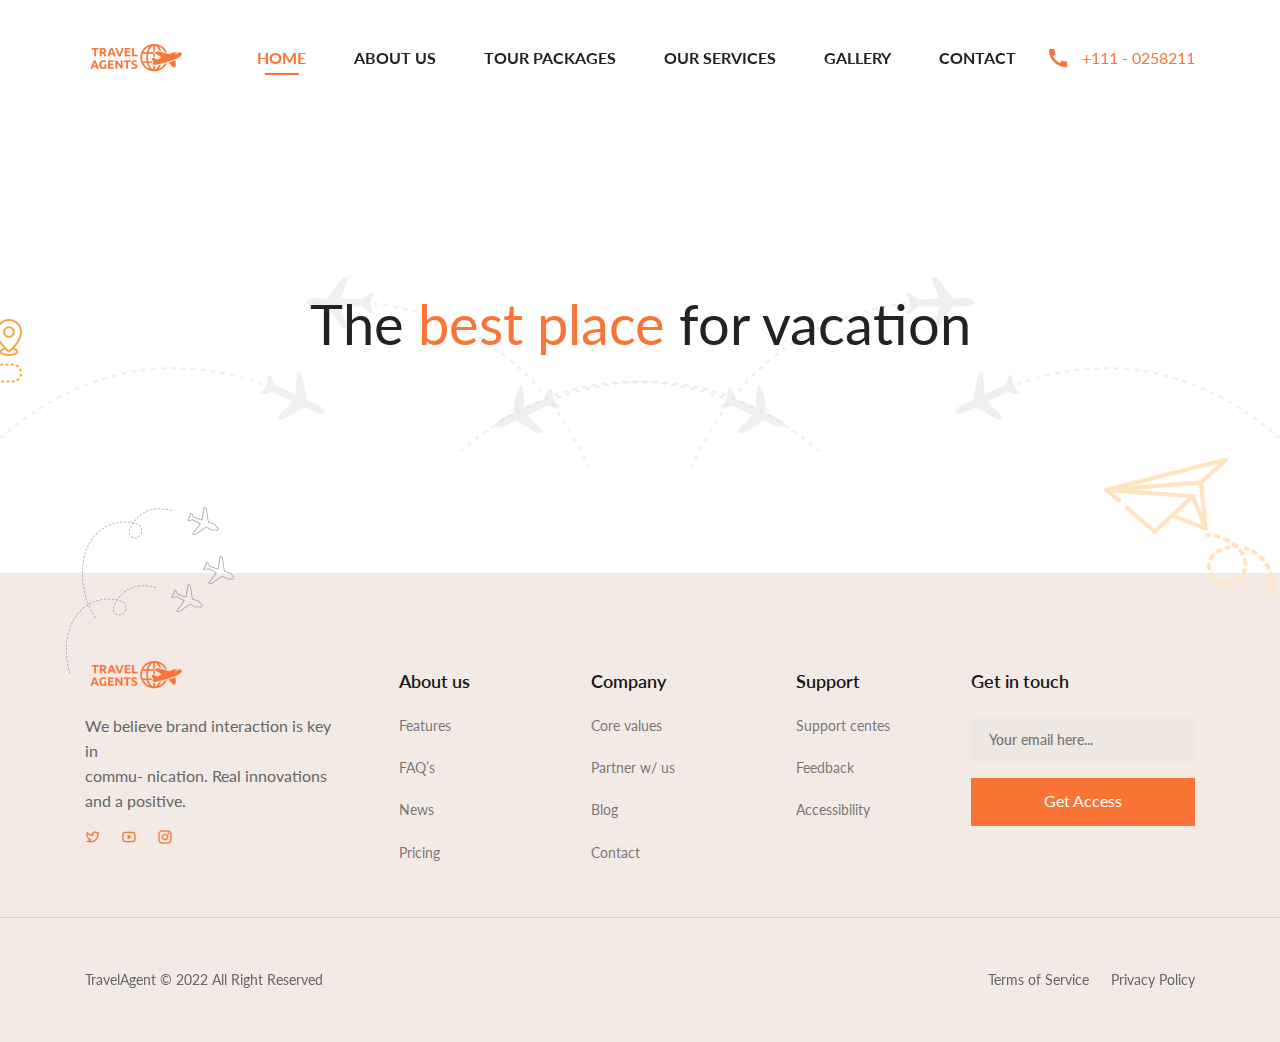
<file: pages/tourist-destinations.html>
<!DOCTYPE html>
<html lang="en">
  <head>
    <meta charset="UTF-8" />
    <meta name="viewport" content="width=device-width, initial-scale=1.0" />
    <link rel="icon" type="image/png" href="../assets/images/fiv-icon.png" />
    <link rel="stylesheet" href="../assets/styles/normalize.css" />
    <link rel="stylesheet" href="../assets/styles/main.css" />
    <link rel="stylesheet" href="../assets/styles/responsive.css" />
    <style>
      .best-places .container .place .content div:has(a) {
        justify-content: flex-end;
      }
    </style>
    <title>Tourist Destinations</title>
  </head>
  <body>
    <header>
      <div class="container">
        <a href="../index.html">
          <img
            src="../assets/images/Logo.png"
            alt="Travel Agency Logo"
            class="logo"
          />
        </a>
        <nav>
          <ul>
            <li><a href="../index.html" class="active" target="_blank">home</a></li>
            <li><a href="#" target="_blank">about us</a></li>
            <li><a href="#" target="_blank">tour packages</a></li>
            <li><a href="#" target="_blank">our services</a></li>
            <li><a href="#" target="_blank">gallery</a></li>
            <li><a href="#" target="_blank">contact</a></li>
          </ul>
        </nav>
        <div class="controls">
          <button id="mobile-menu" class="hide">
            <span></span>
            <span></span>
            <span></span>
          </button>
          <p>
            <img src="../assets/images/Phone-icon.png" alt="Phone-icon" />
            <a href="tel:+111 - 0258211">+111 - 0258211</a>
          </p>
        </div>
      </div>
    </header>
    <div class="best-places">
      <div class="container">
        <h2>The <span>best place</span> for vacation</h2>
        <div class="places">
          <p class="msg hide">There Is No Reviews Here To Show</p>
        </div>
      </div>
    </div>
    <footer>
      <div class="container content">
        <div class="company-info">
          <a href="../index.html">
            <img src="../assets/images/Logo.png" alt="logo" />
          </a>
          <p>
            We believe brand interaction is key in <br />
            commu- nication. Real innovations and a positive.
          </p>
          <div class="social-links">
            <a href="#">
              <img src="../assets/images/Twitter.png" alt="Twitter" />
            </a>
            <a href="#">
              <img src="../assets/images/Youtube.png" alt="Youtube" />
            </a>
            <a href="#">
              <img src="../assets/images/Instagram.png" alt="Instagram" />
            </a>
          </div>
        </div>
        <div class="links">
          <ul>
            <h3>About us</h3>
            <li><a href="#">Features</a></li>
            <li><a href="#">FAQ’s</a></li>
            <li><a href="#">News</a></li>
            <li><a href="#">Pricing</a></li>
          </ul>
          <ul>
            <h3>Company</h3>
            <li><a href="#">Core values</a></li>
            <li><a href="#">Partner w/ us</a></li>
            <li><a href="#">Blog</a></li>
            <li><a href="#">Contact</a></li>
          </ul>
          <ul>
            <h3>Support</h3>
            <li><a href="#">Support centes</a></li>
            <li><a href="#">Feedback</a></li>
            <li><a href="#">Accessibility</a></li>
          </ul>
          <div class="get-in-touch">
            <h3>Get in touch</h3>
            <input type="text" placeholder="Your email here..." />
            <button>Get Access</button>
          </div>
        </div>
      </div>
    </footer>
    <div class="privacy-policy">
      <div class="container">
        <p>TravelAgent © <span id="year">2022</span> All Right Reserved</p>
        <p>
          <a href="#">Terms of Service</a>
          <a href="#">Privacy Policy</a>
        </p>
      </div>
    </div>
    <script src="../assets/scripts/main.js"></script>
  </body>
</html>
</file>
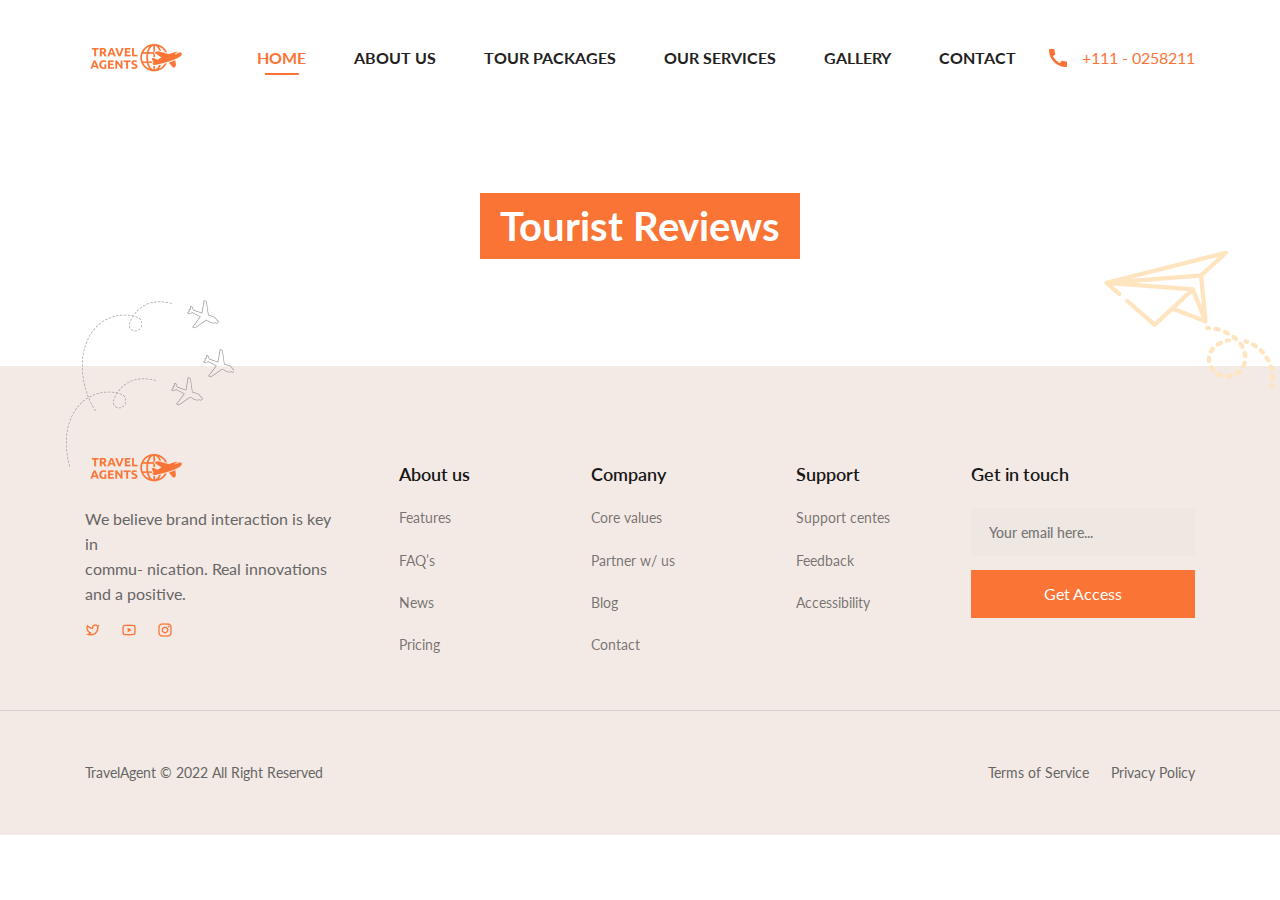
<file: pages/tourist-reviews.html>
<!DOCTYPE html>
<html lang="en">
  <head>
    <meta charset="UTF-8" />
    <meta name="viewport" content="width=device-width, initial-scale=1.0" />
    <link rel="icon" type="image/png" href="../assets/images/fiv-icon.png" />
    <link rel="stylesheet" href="../assets/styles/normalize.css" />
    <link rel="stylesheet" href="../assets/styles/main.css" />
    <link rel="stylesheet" href="../assets/styles/responsive.css" />
    <title>Tourist Reviews</title>
  </head>
  <body>
    <header>
      <div class="container">
        <a href="../index.html">
          <img
            src="../assets/images/Logo.png"
            alt="Travel Agency Logo"
            class="logo"
          />
        </a>
        <nav>
          <ul>
            <li>
              <a href="../index.html" class="active" target="_blank">home</a>
            </li>
            <li><a href="#" target="_blank">about us</a></li>
            <li><a href="#" target="_blank">tour packages</a></li>
            <li><a href="#" target="_blank">our services</a></li>
            <li><a href="#" target="_blank">gallery</a></li>
            <li><a href="#" target="_blank">contact</a></li>
          </ul>
        </nav>
        <div class="controls">
          <button id="mobile-menu" class="hide">
            <span></span>
            <span></span>
            <span></span>
          </button>
          <p>
            <img src="../assets/images/Phone-icon.png" alt="Phone-icon" />
            <a href="tel:+111 - 0258211">+111 - 0258211</a>
          </p>
        </div>
      </div>
    </header>
    <div class="container" style="padding-block: 80px">
      <h1
        style="
          font-size: 40px;
          background-color: #fa7436;
          color: white;
          width: fit-content;
          margin-inline: auto;
          padding: 10px 20px;
        "
      >
        Tourist Reviews
      </h1>
      <div class="reviews">
        <p class="msg hide">There Is No Reviews Here To Show</p>
      </div>
    </div>
    <footer>
      <div class="container content">
        <div class="company-info">
          <a href="../index.html">
            <img src="../assets/images/Logo.png" alt="logo" />
          </a>
          <p>
            We believe brand interaction is key in <br />
            commu- nication. Real innovations and a positive.
          </p>
          <div class="social-links">
            <a href="#">
              <img src="../assets/images/Twitter.png" alt="Twitter" />
            </a>
            <a href="#">
              <img src="../assets/images/Youtube.png" alt="Youtube" />
            </a>
            <a href="#">
              <img src="../assets/images/Instagram.png" alt="Instagram" />
            </a>
          </div>
        </div>
        <div class="links">
          <ul>
            <h3>About us</h3>
            <li><a href="#">Features</a></li>
            <li><a href="#">FAQ’s</a></li>
            <li><a href="#">News</a></li>
            <li><a href="#">Pricing</a></li>
          </ul>
          <ul>
            <h3>Company</h3>
            <li><a href="#">Core values</a></li>
            <li><a href="#">Partner w/ us</a></li>
            <li><a href="#">Blog</a></li>
            <li><a href="#">Contact</a></li>
          </ul>
          <ul>
            <h3>Support</h3>
            <li><a href="#">Support centes</a></li>
            <li><a href="#">Feedback</a></li>
            <li><a href="#">Accessibility</a></li>
          </ul>
          <div class="get-in-touch">
            <h3>Get in touch</h3>
            <input type="text" placeholder="Your email here..." />
            <button>Get Access</button>
          </div>
        </div>
      </div>
    </footer>
    <div class="privacy-policy">
      <div class="container">
        <p>TravelAgent © <span id="year">2022</span> All Right Reserved</p>
        <p>
          <a href="#">Terms of Service</a>
          <a href="#">Privacy Policy</a>
        </p>
      </div>
    </div>
    <script src="../assets/scripts/main.js"></script>
  </body>
</html>
</file>
<file: assets/styles/main.css>
@import url("https://fonts.googleapis.com/css2?family=Lato:ital,wght@0,100;0,300;0,400;0,700;0,900;1,100;1,300;1,400;1,700;1,900&display=swap");
:root {
  --primary-light-clr: #fa7436;
  --primary-dark-clr: #222222;
  --secondary-blue-clr: #4086f4;
  --secondary-yellow-clr: #ffb60a;
  --text-900: #222222;
  --text-700: #444444;
  --text-500: #666666;
  --text-400: #999999;
  --text-300: #e5e5e5;
  --text-200: #f7f8fc;
  --text-100: #fefcfb;
  --main-duration: 0.3s;
}

* {
  -webkit-box-sizing: border-box;
  -moz-box-sizing: border-box;
  box-sizing: border-box;
}

html {
  scroll-behavior: smooth;
}

body {
  font-family: "Lato", serif;
}

.container {
  width: 100%;
  padding-inline: 15px;
  margin-inline: auto;
}

@media (min-width: 576px) {
  .container {
    width: 540px;
  }
}

@media (min-width: 768px) {
  .container {
    width: 720px;
  }
}

@media (min-width: 992px) {
  .container {
    width: 960px;
  }
}

@media (min-width: 1200px) {
  .container {
    width: 1140px;
  }
}

@media (min-width: 1400px) {
  .container {
    width: 1320px;
  }
}

.reviews {
  display: grid;
  grid-template-columns: repeat(auto-fill, minmax(300px, 1fr));
  gap: 24px;
}

.reviews .review {
  background-color: white;
  box-shadow: 10px 24px 54px #0000000a;
  padding: 24px;
  display: flex;
  flex-direction: column;
  justify-content: space-between;
}

.review p {
  font-size: 14px;
  font-weight: 400;
  line-height: 25px;
  color: #12121299;
  margin-bottom: 26px;
}

.review .reviwer-info {
  display: flex;
  align-items: center;
  gap: 17px;
}

.reviwer-info div h3 {
  font-weight: 600;
  color: var(--text-900);
  margin-bottom: 10px;
}

.reviwer-info div .rates {
  display: flex;
  gap: 4px;
}

.slider-control {
  display: flex;
  gap: 16px;
  width: fit-content;
  margin-inline: auto;
  margin-top: 56px;
  cursor: pointer;
}

.slider-control span {
  display: block;
  height: 4px;
  border-radius: 4px;
  width: 24px;
  background-color: #dddddd;
}

.slider-control span.active {
  background-color: var(--primary-light-clr);
  width: 40px;
}

.video.currant .controls {
  position: absolute;
  width: 100%;
  height: calc(100% - 3px);
  background-color: #22222280;
  top: 0;
  left: 0;
  display: flex;
  align-items: center;
  justify-content: center;
}

.video .controls button {
  width: 46px;
  height: 46px;
  border-radius: 50%;
  background-color: var(--primary-light-clr);
  border: none;
  box-shadow: 0 0 0 11px #fa743699, 0 0 0 22px #fa743666;
  cursor: pointer;
}

a {
  text-decoration: none;
}

ul {
  list-style: none;
}

.hide {
  display: none;
}

.show {
  display: block !important;
}

/* Start Header */

header {
  padding-top: 30px;
}

header .container {
  display: flex;
  align-items: center;
  justify-content: space-between;
}

header nav ul {
  display: flex;
  gap: 48px;
}

header nav ul a {
  position: relative;
  font-weight: 700;
  text-transform: uppercase;
  color: var(--text-900);
}

header nav ul a:not(.active):hover::before {
  opacity: 1;
}

header nav ul a::before {
  content: "";
  position: absolute;
  width: 70%;
  height: 2px;
  background-color: var(--primary-light-clr);
  bottom: -8px;
  left: 50%;
  transform: translateX(-50%);
  opacity: 0;
  transition: var(--main-duration);
}

header nav ul a.active {
  color: var(--primary-light-clr);
}

header nav ul a.active::before {
  opacity: 1;
}

header .controls button {
  background-color: var(--primary-light-clr);
  border: none;
  outline: none;
  width: 40px;
  height: 40px;
  cursor: pointer;
}

header .controls button span {
  width: 100%;
  height: 3px;
  display: block;
  background-color: var(--text-100);
}

header .controls button span:not(:last-of-type) {
  margin-bottom: 4px;
}

header .controls p {
  display: flex;
  align-items: center;
  gap: 12px;
}

header .controls p a {
  font-weight: 400;
  color: var(--primary-light-clr);
}

/* Start intro-info */

.intro-info {
  position: relative;
}

.intro-info::after {
  content: "";
  position: absolute;
  width: 785px;
  height: 191px;
  background-image: url(../images/bg-flights.png);
  background-repeat: no-repeat;
  opacity: 0.3;
  right: 0;
  bottom: 0;
  z-index: -1;
}

.intro-info .container {
  display: flex;
  align-items: center;
  justify-content: space-between;
  gap: 230px;
}

.intro-info .container .main-intro {
  position: relative;
  font-size: 72px;
  width: 50%;
  font-weight: 400;
  line-height: 100px;
  color: var(--text-900);
}

.intro-info .container .main-intro::after {
  content: "";
  position: absolute;
  width: 331px;
  height: 331px;
  background-image: url(../images/single-flight.png);
  background-repeat: no-repeat;
  right: -30px;
  bottom: -30px;
}

.intro-info .container .main-intro span {
  color: var(--primary-light-clr);
}

.intro-info .container .desc {
  width: 50%;
}

.intro-info .container .desc p {
  font-weight: 400;
  font-size: 18px;
  line-height: 32px;
  color: var(--text-700);
  margin-bottom: 40px;
  text-transform: capitalize;
}

.intro-info .container .desc a {
  display: flex;
  align-items: center;
  justify-content: center;
  width: 204px;
  height: 56px;
  background-color: var(--primary-light-clr);
  border-radius: 8px;
  font-weight: 400;
  color: white;
  text-transform: uppercase;
}

/* Start Intro video */
.intro-video {
  padding-bottom: 100px;
}

.intro-video,
.intro-video .video {
  position: relative;
}

.intro-video .video video {
  width: 100%;
}

.intro-video .social-links {
  position: absolute;
  display: flex;
  align-items: center;
  justify-content: center;
  transform: rotate(90deg);
  top: 177px;
  right: -63px;
  gap: 24px;
}

.intro-video .social-links p {
  font-weight: 400;
  color: var(--primary-light-clr);
  font-size: 24px;
  letter-spacing: 2px;
  text-transform: uppercase;
  display: flex;
  align-items: center;
  gap: 24px;
}

.intro-video .social-links p span {
  display: inline-block;
  width: 132px;
  height: 1px;
  background-color: var(--primary-light-clr);
}

.intro-video .social-links .links a {
  display: inline-block;
  margin-right: 16px;
  transform: rotate(-90deg);
}

.intro-video .explore-form {
  position: relative;
  top: -60px;
  width: calc(100% - 116px);
  margin-inline: auto;
  background-color: white;
  border-radius: 12px;
  box-shadow: 0 2px 74px 2px #0000001a;
}

.intro-video .explore-form form {
  display: flex;
  align-items: center;
  justify-content: center;
  flex-wrap: wrap;
  gap: 28px;
  padding: 28px;
}

.intro-video .explore-form form label {
  display: inline-block;
  font-weight: 400;
  color: var(--text-700);
  margin-left: 16px;
  margin-bottom: 10px;
}

.intro-video .explore-form .column div {
  position: relative;
  display: flex;
  align-items: center;
  width: 225px;
  height: 48px;
  border: 1px solid #e4d4cb;
  padding: 16px;
  padding-left: 44px;
  border-radius: 62px;
}

.intro-video .explore-form .column div::after {
  content: "";
  position: absolute;
  right: 16px;
  top: 50%;
  transform: translateY(-50%);
  width: 8px;
  height: 5px;
  background-image: url(../images/arrow-down.png);
}

.intro-video .explore-form .column div img {
  position: absolute;
  left: 16px;
}

.intro-video .explore-form .column div select {
  font-size: 14px;
  font-weight: 400;
  color: #e4d4cb;
  border: none;
  outline: none;
  cursor: pointer;
  appearance: none;
}

.intro-video .explore-form .column button {
  background-color: var(--primary-light-clr);
  border-radius: 12px;
  width: 74px;
  height: 74px;
  border: none;
  outline: none;
  margin-left: 32px;
  display: flex;
  align-items: center;
  justify-content: center;
  cursor: pointer;
}

/* Start About Us */

.about-us {
  position: relative;
}

.about-us::before {
  content: "";
  position: absolute;
  width: 100%;
  height: 100%;
  left: -300px;
  background-color: var(--text-200);
  z-index: -1;
}

.about-us .container {
  padding-top: 80px;
  display: flex;
  align-items: center;
  gap: 120px;
  position: relative;
}

.about-us .container::before {
  content: "";
  position: absolute;
  width: 180px;
  height: 145px;
  right: -280px;
  top: 50%;
  transform: translateY(-50%);
  background-image: url(../images/msg-travel.png);
  transform: rotateY(-180deg);
}

.about-us .container .about-us-img {
  min-width: 580px;
}

.about-us .container .about-us-img img {
  width: 100%;
}

.about-us .content h2 {
  color: var(--primary-light-clr);
  font-weight: 500;
  margin-bottom: 20px;
}

.about-us .content p:has(span) {
  font-weight: 400;
  font-size: 56px;
  line-height: 72px;
  color: var(--text-900);
  margin: 0;
  margin-bottom: 24px;
}

.about-us .content p span {
  color: var(--primary-light-clr);
}

.about-us .content p {
  font-size: 18px;
  font-weight: 400;
  color: var(--text-500);
  line-height: 32px;
  margin-bottom: 48px;
}

.about-us .content a {
  width: 161px;
  height: 56px;
  color: white;
  font-weight: 400;
  background-color: var(--primary-light-clr);
  display: flex;
  align-items: center;
  justify-content: center;
  border-radius: 8px;
  margin-bottom: 72px;
}

.about-us .content .statistics {
  display: flex;
  align-items: center;
  gap: 68px;
}

.about-us .content .statistics span {
  color: #22222280;
  font-size: 20px;
  line-height: 28px;
  text-align: center;
}

.about-us .content .statistics span span {
  color: #fa743680;
  font-size: 36px;
}

/* Start best-places*/

.best-places {
  padding-top: 160px;
  padding-bottom: 160px;
  position: relative;
}

.best-places::before {
  right: 0;
}

.best-places::after {
  left: 0;
  transform: rotateY(-180deg);
}

.best-places::before,
.best-places::after {
  content: "";
  position: absolute;
  top: 191px;
  width: 785px;
  height: 191px;
  background-image: url(../images/bg-flights.png);
  background-repeat: no-repeat;
  opacity: 0.3;
  z-index: -1;
}

.best-places .container {
  position: relative;
}

.best-places .container::before {
  content: "";
  position: absolute;
  width: 68px;
  height: 68px;
  left: -116px;
  top: 50%;
  transform: translateY(-50%);
  background-image: url(../images/address-to-address.png);
}

.best-places .container h2 {
  font-weight: 400;
  font-size: 56px;
  margin-bottom: 56px;
  color: var(--text-900);
  margin-inline: auto;
  width: fit-content;
}

.best-places .container h2 span {
  color: var(--primary-light-clr);
}

.best-places .container .places-filter {
  width: fit-content;
  margin-inline: auto;
  margin-bottom: 48px;
}

.best-places .container .places-filter ul {
  display: flex;
  align-items: center;
  gap: 48px;
}

.best-places .container .places-filter ul li {
  position: relative;
  font-weight: 500;
  font-size: 20px;
  color: var(--text-900);
  transition: var(--main-duration);
  cursor: pointer;
  user-select: none;
}

.best-places .container .places-filter ul li:not(.active):hover::before {
  opacity: 1;
}

.best-places .container .places-filter ul li::before {
  content: "";
  position: absolute;
  width: 70%;
  height: 2px;
  background-color: var(--primary-light-clr);
  bottom: -16px;
  left: 0%;
  opacity: 0;
  transition: var(--main-duration);
}

.best-places .container .places-filter ul li.active {
  color: var(--primary-light-clr);
}

.best-places .container .places-filter ul li.active::before {
  opacity: 1;
}

.best-places .container .places {
  display: grid;
  grid-template-columns: repeat(auto-fill, minmax(300px, 1fr));
  gap: 24px;
}

.best-places .container .places .place {
  min-height: 479px;
  border: 0.5px solid #e8e8e8;
  border-radius: 20px;
}

.best-places .container .place .place-img img {
  width: 100%;
}

.best-places .container .place .content {
  padding: 24px;
}

.best-places .container .place .address {
  display: flex;
  align-items: center;
  justify-content: space-between;
}

.best-places .container .place .address span.spot {
  color: var(--primary-light-clr);
  font-weight: 400;
  font-size: 14px;
}

.best-places .container .place .address span.rate {
  color: var(--text-700);
  font-weight: 500;
  font-size: 18px;
}

.best-places .container .place .address img {
  margin-right: 10px;
}

.best-places .container .place h3 {
  margin-block: 20px 16px;
  font-size: 22px;
  font-weight: 500;
  color: var(--text-900);
}

.best-places .container .place h3 + span {
  font-weight: 400;
  font-size: 12px;
  color: var(--text-400);
}

.best-places .container .place .content div:has(a) {
  margin-top: 28px;
  display: flex;
  align-items: flex-end;
  justify-content: space-between;
}

.best-places .container .place .content div:has(a) span {
  font-size: 28px;
  font-weight: 700;
  color: var(--primary-light-clr);
}

.best-places .container .place .content div:has(a) a {
  display: flex;
  align-items: center;
  justify-content: center;
  color: var(--text-400);
  font-weight: 700;
  font-size: 14px;
}

.best-places .container .place .content div:has(a) img {
  margin-left: 8px;
}

.best-places .container .view-all {
  display: flex;
  align-items: center;
  justify-content: center;
  margin-inline: auto;
  width: 158px;
  height: 56px;
  font-weight: 400;
  color: var(--primary-light-clr);
  border-radius: 8px;
  border: 1px solid var(--primary-light-clr);
  margin-top: 56px;
}

/* Start why-us */
.why-us {
  position: relative;
}

.why-us::before {
  content: "";
  position: absolute;
  width: 68px;
  height: 68px;
  right: 50px;
  top: 344px;
  /* transform: translateY(-50%); */
  background-image: url(../images/address-to-address.png);
}

.why-us::after {
  content: "";
  position: absolute;
  width: 180px;
  height: 145px;
  left: 0px;
  top: 150px;
  background-image: url(../images/msg-travel.png);
}

.why-us .container {
  display: flex;
  gap: 50px;
  margin-bottom: 100px;
}

.why-us .info h2 {
  font-size: 48px;
  font-weight: 400;
  margin-bottom: 28px;
  color: var(--text-900);
}

.why-us .info h2 span {
  color: var(--primary-light-clr);
}

.why-us .info > h2 + p {
  font-size: 18px;
  font-weight: 400;
  color: var(--text-500);
  margin-bottom: 48px;
  line-height: 32.4px;
}

.why-us .info a {
  display: flex;
  align-items: center;
  justify-content: center;
  width: 158px;
  height: 56px;
  font-weight: 400;
  color: var(--primary-light-clr);
  border-radius: 8px;
  border: 1px solid var(--primary-light-clr);
}

.why-us .feature {
  display: flex;
  align-items: center;
}

.why-us .feature div {
  padding-inline: 24px;
}

.why-us .feature div:not(:last-of-type) {
  border-right: 1px solid #e4e4e7a1;
}

.why-us .feature div h3 {
  margin-block: 28px 16px;
  color: #333333;
  font-size: 18px;
  font-weight: 600;
}

.why-us .feature div p {
  font-size: 14px;
  font-weight: 400;
  color: var(--text-400);
  line-height: 25px;
}

.why-us .video-preview .videos {
  display: flex;
  gap: 32px;
  align-items: center;
  overflow: hidden;
}

.why-us .video-preview .videos .video.currant {
  position: relative;
}

.why-us .video-preview .videos .video video {
  width: 100%;
}

/* Start contact-us */
.contact-us {
  padding-block: 160px;
  position: relative;
}

.contact-us::before,
.contact-us::after {
  content: "";
  position: absolute;
  top: 191px;
  width: 785px;
  height: 191px;
  background-image: url(../images/bg-flights.png);
  background-repeat: no-repeat;
  top: 308px;
  opacity: 0.3;
  z-index: -1;
}

.contact-us::before {
  right: 0;
}

.contact-us::after {
  left: 0;
  transform: rotateY(-180deg);
}

.contact-us h2 {
  width: fit-content;
  margin-inline: auto;
  color: var(--text-900);
  font-weight: 600;
  font-size: 56px;
  text-align: center;
  margin-bottom: 24px;
  line-height: 72px;
}

.contact-us h2 span {
  color: var(--primary-light-clr);
}

.contact-us h2 + p {
  font-weight: 400;
  font-size: 18px;
  line-height: 32px;
  color: var(--text-500);
  margin-bottom: 56px;
  text-align: center;
}

/* Start Our blog */
.our-bog {
  padding-bottom: 160px;
  position: relative;
}

.our-bog::before {
  content: "";
  position: absolute;
  width: 68px;
  height: 68px;
  right: 50px;
  top: 344px;
  background-image: url(../images/address-to-address.png);
}

.our-bog::after {
  content: "";
  position: absolute;
  width: 180px;
  height: 145px;
  left: 0px;
  top: 150px;
  background-image: url(../images/msg-travel.png);
}

.our-bog .container .title {
  display: flex;
  align-items: center;
  justify-content: space-between;
  margin-bottom: 46px;
  flex-wrap: wrap;
}

.our-bog .container .title h2 {
  font-weight: 600;
  font-size: 56px;
  color: var(--text-900);
}

.our-bog .container .title div p {
  margin-bottom: 28px;
  color: var(--text-500);
  font-size: 18px;
  font-weight: 400;
  line-height: 32px;
}

.our-bog .container .title div a {
  display: flex;
  align-items: center;
  justify-content: center;
  width: 158px;
  height: 56px;
  font-weight: 400;
  color: var(--primary-light-clr);
  border-radius: 8px;
  border: 1px solid var(--primary-light-clr);
}

.our-bog .container .blogs {
  display: grid;
  grid-template-columns: repeat(auto-fill, minmax(400px, 1fr));
  gap: 30px;
}

.our-bog .container .blog .head {
  min-height: 362px;

  border-radius: 12px;
  padding-top: 24px;
  padding-left: 48px;
  margin-bottom: 28px;
  display: flex;
  flex-direction: column;
  gap: 25px;
  justify-content: flex-end;
}

.our-bog .container .blog:nth-child(1) .head {
  background-color: #71c3fd;
}

.our-bog .container .blog:nth-child(2) .head {
  background-color: var(--primary-light-clr);
}
.our-bog .container .blog:nth-child(3) .head {
  background-color: #fc747b;
}

.our-bog .container .blog .head span {
  color: white;
  font-size: 14px;
  font-weight: 400;
}

.our-bog .container .blog .head img {
  width: 100%;
}

.our-bog .container .blog .content h3 {
  font-size: 18px;
  color: var(--text-900);
  line-height: 26px;
  margin-bottom: 16px;
}

.our-bog .container .blog .content p {
  color: var(--text-500);
  font-size: 14px;
  font-weight: 400;
  line-height: 25px;
}

/* start collaborating-companies */
.collaborating-companies {
  margin-bottom: 108px;
}

.collaborating-companies .container {
  display: flex;
  flex-wrap: wrap;
  align-items: center;
  justify-content: center;
}

.collaborating-companies .container div {
  display: flex;
  align-items: center;
  gap: 80px;
  margin-bottom: 60px;
}

/* Start Footer */

footer {
  padding-top: 80px;
  padding-bottom: 56px;
  background-color: #f4eae5;
  position: relative;
}

footer::before {
  content: "";
  position: absolute;
  left: 66px;
  top: -66px;
  background: url(../images/bg-flights2.png);
  background-repeat: no-repeat;
  width: 168px;
  height: 168px;
}

footer::after {
  content: "";
  position: absolute;
  width: 180px;
  height: 145px;
  right: 0px;
  top: -120px;
  background-image: url(../images/msg-travel.png);
  transform: rotateY(-180deg);
}

footer .container {
  display: flex;
  gap: 13px;
}

footer .container .company-info p {
  font-weight: 400;
  line-height: 25px;
  color: var(--text-500);
}

footer .container .company-info .social-links {
  display: flex;
  gap: 20px;
}

footer .container .links {
  display: flex;
  align-items: flex-start;
  width: 100%;
  justify-content: space-between;
}

footer .container .links h3,
footer .container .get-in-touch h3 {
  color: #171717;
  font-size: 18px;
  font-weight: 600;
  margin-bottom: 24px;
}

footer .container .links ul li:not(:last-of-type) {
  margin-bottom: 24px;
}

footer .container .links ul {
  margin: 0;
}

footer .container .links ul a {
  color: #3f3f3fb2;
  font-size: 14px;
  font-weight: 400;
}

footer .container .get-in-touch {
  display: flex;
  flex-direction: column;
}

footer .container .get-in-touch input {
  background-color: #b3bac510;
  font-size: 14px;
  font-weight: 500;
  padding: 18px;
  border: none;
  outline: none;
  margin-bottom: 14px;
  width: 224px;
  height: 48px;
}

footer .container .get-in-touch button {
  width: 224px;
  height: 48px;
  color: white;
  border: none;
  outline: none;
  background-color: var(--primary-light-clr);
  cursor: pointer;
}

/* Start privacy-policy */

.privacy-policy {
  background-color: #f4eae5;
  padding-block: 40px;
  border-top: 1px solid #66666631;
}

.privacy-policy .container {
  display: flex;
  align-items: center;
  justify-content: space-between;
}

.privacy-policy .container p a,
.privacy-policy .container p {
  color: var(--text-500);
  font-size: 14px;
  font-weight: 400;
}

.privacy-policy .container p:has(a) {
  display: flex;
  gap: 22px;
}
</file>
<file: assets/styles/responsive.css>
@media (max-width: 1670px) {
  .about-us::before {
    left: 0;
  }
  .about-us .container::before {
    display: none;
  }
}

@media (max-width: 1399px) {
  .intro-info .container .main-intro {
    font-size: 50px;
    line-height: 80px;
    color: var(--text-900);
  }

  .about-us .container::before,
  .why-us::after {
    display: none;
  }
}

@media (max-width: 1199px) {
  header nav ul {
    display: flex;
    gap: 20px;
  }

  header nav a {
    font-size: 14px;
  }

  .intro-info .container .main-intro {
    font-size: 40px;
    line-height: 68px;
  }

  .about-us .container {
    align-items: center;
  }

  .about-us .container .about-us-img {
    min-width: 400px;
  }

  .about-us .content p:has(span) {
    font-size: 45px;
  }
}

@media (max-width: 991px) {
  header .container {
    position: relative;
  }

  header .container nav {
    display: none;
    position: absolute;
    top: 59px;
    right: 15px;
    z-index: 9;
  }

  header .container nav ul {
    flex-direction: column;
    padding: 0;
    text-align: center;
    margin: 0;
    background-color: white;
    border: 2px solid var(--primary-light-clr);
  }

  header .container nav ul li {
    padding: 15px 20px;
  }

  header .container nav ul li:not(:last-of-type) {
    border-bottom: 1px solid #eee;
  }

  header .controls {
    display: flex;
    gap: 30px;
    flex-direction: row-reverse;
  }

  header .controls button {
    display: block;
  }

  .intro-info {
    margin-bottom: 50px;
  }

  .intro-info .container {
    flex-direction: column;
    text-align: center;
    gap: 0px;
  }

  .intro-info {
    overflow: hidden;
  }

  .intro-info .container .main-intro,
  .intro-info .container .desc {
    width: 100%;
  }

  .intro-info .container .desc a {
    margin-inline: auto;
  }

  .intro-video .explore-form {
    width: 100%;
    top: 20px;
  }

  .intro-video .explore-form form {
    justify-content: flex-start;
  }

  .intro-video .social-links {
    display: none;
  }

  .about-us .container {
    flex-direction: column;
    gap: 50px;
    padding-bottom: 50px;
  }

  .best-places {
    overflow: hidden;
  }

  .why-us .container {
    flex-direction: column;
  }

  .collaborating-companies .container div {
    flex-wrap: wrap;
    justify-content: center;
  }

  .contact-us {
    overflow: hidden;
  }

  .our-bog::before,
  .our-bog::after {
    display: none;
  }

  footer .container {
    flex-direction: column;
  }

  footer .container .links {
    flex-wrap: wrap;
    gap: 50px;
  }

  footer .container .links ul {
    padding: 0;
  }

  .privacy-policy .container {
    flex-wrap: wrap;
  }
}

@media (max-width: 767px) {
  header .container nav {
    width: calc(100% - 30px);
  }

  .intro-video .explore-form form {
    justify-content: center;
  }

  .intro-video .explore-form form .column,
  .intro-video .explore-form form .column div {
    width: 100%;
  }

  .intro-video .explore-form .column button {
    margin: 0;
    width: 100%;
    height: 50px;
  }

  .about-us .container {
    overflow: hidden;
  }

  .about-us .content p:has(span) {
    font-size: 40px;
    line-height: 50px;
  }

  .about-us .container .about-us-img {
    width: 100%;
  }

  .about-us .content .statistics {
    gap: 50px;
    justify-content: center;
    flex-wrap: wrap;
  }

  .best-places .container h2 {
    text-align: center;
  }

  .best-places .container .places-filter ul {
    flex-wrap: wrap;
    justify-content: center;
    gap: 30px;
  }

  .why-us .feature {
    flex-wrap: wrap;
    gap: 30px;
  }

  .why-us .feature div {
    padding: 0;
  }

  .why-us .feature div:not(:last-of-type) {
    border: none;
    border-bottom: 1px solid #e4e4e7a1;
  }

  .why-us .video-preview {
    padding-inline: 15px;
  }

  .why-us .video-preview .videos .video {
    display: none;
  }

  .why-us .video-preview .videos .video.currant {
    display: block;
  }

  .contact-us h2,
  .best-places .container h2 {
    font-size: 40px;
    line-height: 50px;
  }

  .our-bog .container .blogs {
    grid-template-columns: 1fr;
  }

  .our-bog .container .blogs .head {
    min-height: fit-content;
    border-radius: 12px;
    padding-top: 20px;
    padding-left: 20px;
  }

  .privacy-policy .container {
    justify-content: center;
  }
}
</file>
